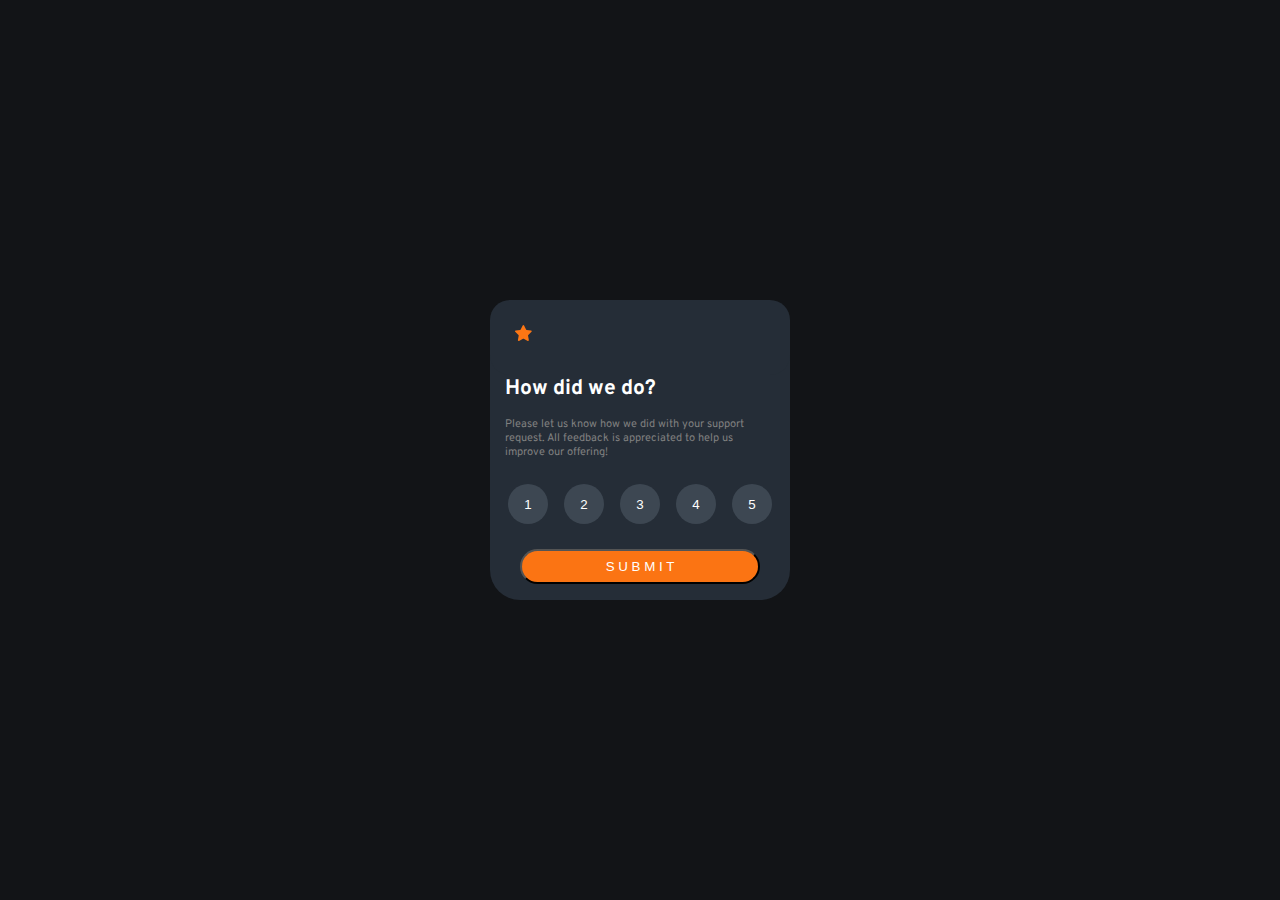
<file: index.html>
<!DOCTYPE html>
<html lang="en">
<head>
  <meta charset="UTF-8">
  <meta name="viewport" content="width=device-width, initial-scale=1.0"> 
  <link rel="icon" type="image/png" sizes="32x32" href="./images/favicon-32x32.png">
  <link rel="preconnect" href="https://fonts.googleapis.com">
  <link rel="preconnect" href="https://fonts.gstatic.com" crossorigin>
  <link href="https://fonts.googleapis.com/css2?family=Overpass:wght@400;700&display=swap" rel="stylesheet">
  <link href="style.css" rel="stylesheet">
  
  <title>Frontend Mentor | Interactive rating component</title>


  <style>
    .attribution { font-size: 11px; text-align: center; }
    .attribution a { color: hsl(228, 45%, 44%); }
  </style>
</head>
<body>

  <div class="main">
  <header>
    <img src="images/icon-star.svg" class="alignright">
  </header>

  <h1>How did we do?</h1>

  <p>Please let us know how we did with your support request. All feedback is appreciated 
  to help us improve our offering!</p>

<div class="choix">
  <button class="button" id="button1" >1</button>
  <button class="button" id="button2" >2</button>
  <button class="button" id="button3">3</button>
  <button class="button" id="button4">4</button>
  <button class="button" id="button5">5</button>
</div>

  <div class="soumettre">
    <input type="submit" class="submit" value="S U B M I T">
  </div>

</div>
<script src="notation.js"></script>
</body>
</html>
</file>
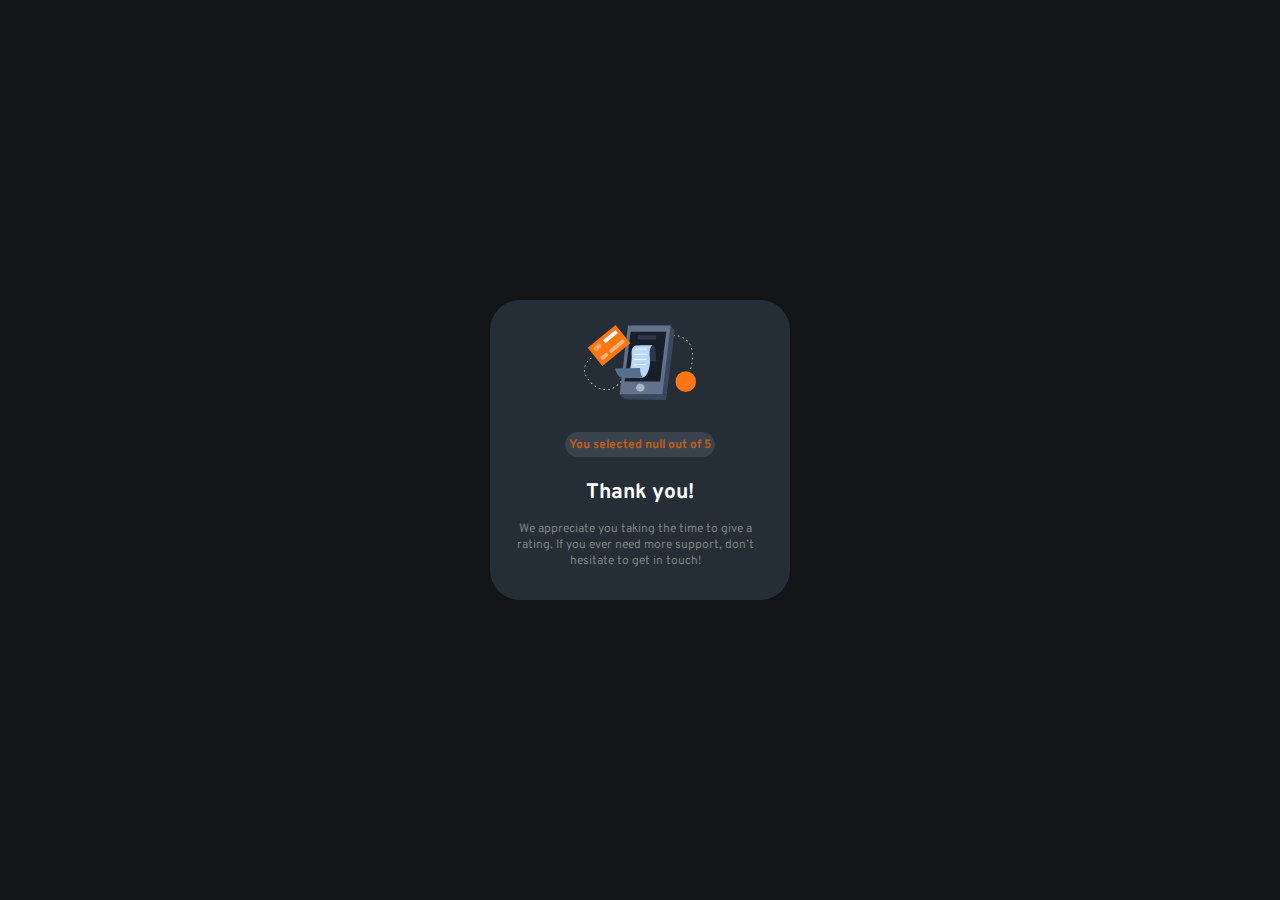
<file: remerciements.html>
<!DOCTYPE html>
<html lang="en">
<head>
    <meta charset="UTF-8">
    <meta name="viewport" content="width=device-width, initial-scale=1.0">
    <link rel="icon" type="image/png" sizes="32x32" href="./images/favicon-32x32.png">
    <link rel="preconnect" href="https://fonts.googleapis.com">
    <link rel="preconnect" href="https://fonts.gstatic.com" crossorigin>
    <link href="https://fonts.googleapis.com/css2?family=Overpass:wght@400;700&display=swap" rel="stylesheet">
    <link href="remerciements.css" rel="stylesheet">
    <title>Remerciements</title>
</head>
<body>
    <div class="main">
        <header>
          <img src="images/illustration-thank-you.svg">
        </header>
    <div class="h3">
        <h3></h3>
    </div>
        <h1>Thank you!</h1>

        <p>We appreciate you taking the time to give a rating. If you ever need more support, 
        don’t hesitate to get in touch!</p>
    </div>
    <script>
        let monH3 = document.querySelector("h3")
        let urlParams = new URLSearchParams(window.location.search)
        let variableValue = urlParams.get("variable")
        
        monH3.innerHTML = `You selected ${variableValue} out of 5`

    </script>
</body>
</html>
</file>
<file: style.css>
*{
    background-color: hsl(216, 12%, 8%);
}
html{
    height: 100%;
    display: flex;
    justify-content: center;
    align-items: center;
    font-family: 'Overpass', sans-serif;
}

body {
    display: flex;
    border-radius: 20%;
    width: 300px;
    height: 300px;

}
body .main{
    border-radius: 10%;
    height: 100%;
    background-color: hsl(213, 19%, 18%);
}
header{
    height: 25%;
    border-radius: 20px;
    background-color: hsl(213, 19%, 18%);
}
img{
    position: relative;
    top: 25px;
    left: 25px;
    background-color: hsl(213, 19%, 18%);
}
body h1{
    font-size: 21px;
    margin: 0 0 15px 15px;
    background-color: hsl(213, 19%, 18%);
    color: white;
}
body p{
    font-size: 11px;
    margin: 0 25px 10px 15px;
    background-color:hsl(213, 19%, 18%);
    color: gray;
}
div .choix{
    display: flex;
    margin-right: 10px;
    margin-left: 10px;
    justify-content: space-around;
    background-color: hsl(213, 19%, 18%);
}
.button{
    border-style: none;
    position: relative;
    text-align: center;
    margin-top: 15px;
    margin-bottom: 15px;
    height: 40px;
    width: 40px;
    padding: 10px;
    border-radius: 50%;
    overflow: hidden;
    background-color: hsl(211, 15%, 28%);
    color : white;
}
.button:hover{
    background-color:hsl(25, 97%, 53%) ;
}
div .soumettre{
    margin: 0px 10% 0px 10%;
    display: flex;
    justify-content: center;
    background-color: hsl(213, 19%, 18%);
}
body .remerciement{
    background-color: hsl(213, 19%, 18%); 
}
body .submit{
    margin-top: 10px;
    border-radius: 20px;
    height: 35px;
    width: 250px;
    color: white;
    background-color: hsl(25, 97%, 53%);
}
.submit:hover{
    background-color: rgba(255, 255, 255, 0.845);
    color: hsl(25, 97%, 53%) ;
}
</file>
<file: remerciements.css>
*{
    background-color: hsl(216, 12%, 8%);
}
html{
    height: 100%;
    display: flex;
    justify-content: center;
    align-items: center;
    font-family: 'Overpass', sans-serif;
}

body {
    display: flex;
    border-radius: 20%;
    width: 300px;
    height: 300px;

}
body .main{
    border-radius: 10%;
    height: 100%;
    background-color: hsl(213, 19%, 18%);
}
body header{
    margin-left: 10%;
    width: 80%;
    display: flex;
    justify-content: center;
    align-items: center;
    height: 125px;
    background-color: hsl(213, 19%, 18%);
}

body img{
    height: 60%;
    background-color: hsl(213, 19%, 18%);
}
div .h3{
    display: flex;
    justify-content: center;
    background-color:  hsl(213, 19%, 18%);
}
body h3 {
    display: flex;
    justify-content: center;
    align-items: center;
    margin-top: 7px;
    height: 25px;
    width: 50%;
    border-radius: 20px;
    font-size: 12px;
    opacity: 0.7;
    background-color: hsl(215, 13%, 30%);
    color: hsl(25, 97%, 53%) ;
}
body div .h1{
    background-color: hsl(213, 19%, 18%); 
}
body h1{
    text-align: center;
    font-size: 21px;
    margin: 10px 15px 15px 15px;
    background-color: hsl(213, 19%, 18%);
    color: white;
}
body div .text{
    background-color: hsl(213, 19%, 18%);
}
body p{
    text-align: center;
    font-size: 12px;
    margin: 0 25px 10px 15px;
    background-color:hsl(213, 19%, 18%);
    color: gray;
}
</file>
